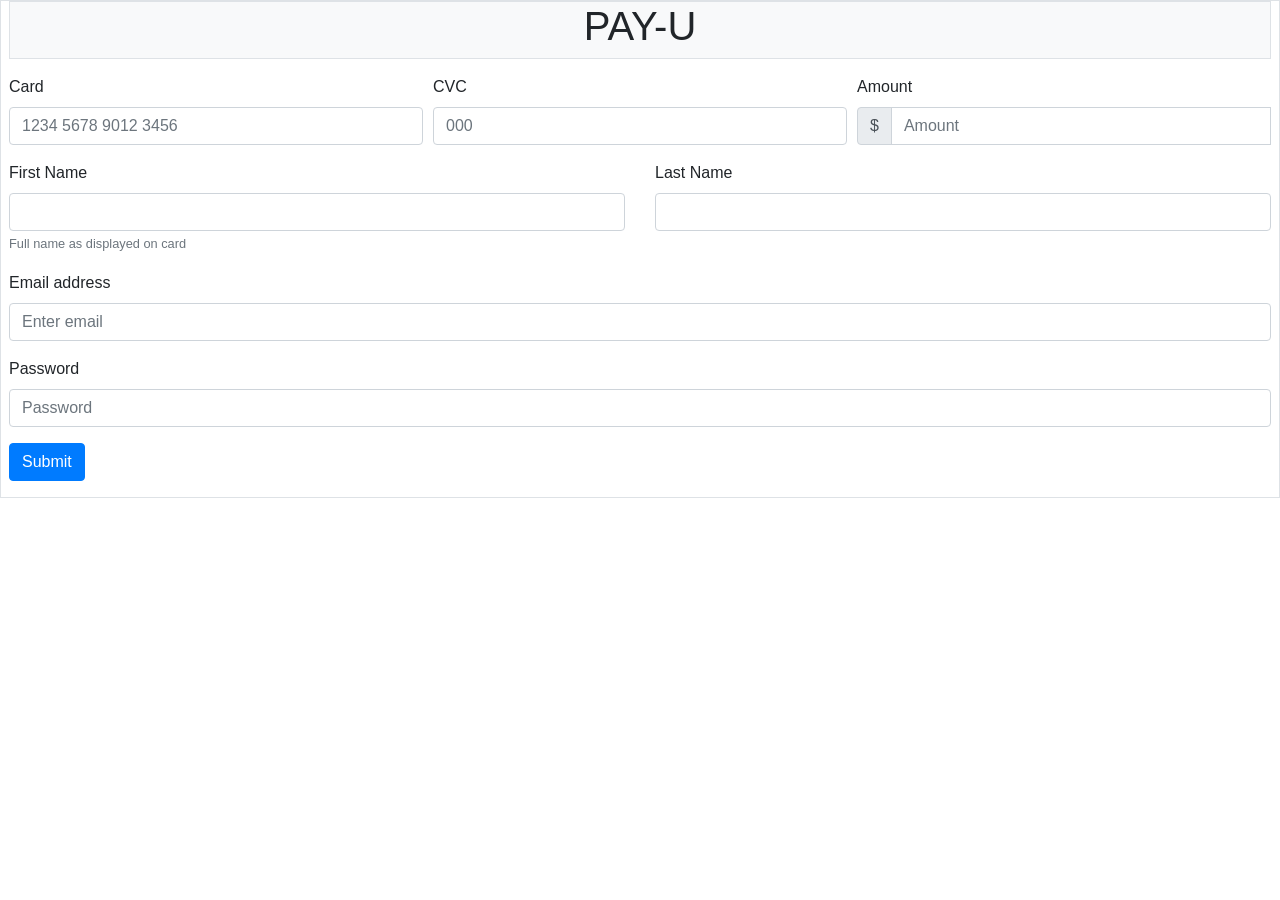
<file: index.html>
<!DOCTYPE html>
<html lang="en">
<head>
    <meta charset="UTF-8">
    <meta name="viewport" content="width=device-width, initial-scale=1.0">
    <link rel="stylesheet" href="https://cdn.jsdelivr.net/npm/bootstrap@4.6.0/dist/css/bootstrap.min.css" integrity="sha384-B0vP5xmATw1+K9KRQjQERJvTumQW0nPEzvF6L/Z6nronJ3oUOFUFpCjEUQouq2+l" crossorigin="anonymous">
    <link rel="stylesheet" href="./style.css">
    <script src="script.js" defer></script>
    <title>payment processing</title>
</head>
<body>

    <div class="container-fluid border pb-0 px-2">
        <form id="paymentForm">
            
            <div class="form-row bg-light border m-0">
                <div class="col-12 m-0">
                    <h1 class="text-center">PAY-U</h1> 
                </div>
            </div>

            <div class="form-row mt-3">
                <div class="form-group col-4 mb-3">
                    <label for="cc-number">Card</label>
                    <input type="text" class="form-control" id="cc-number" required placeholder="1234 5678 9012 3456">
                    <div class="invalid-tooltip">
                        Card number is required
                    </div>
                </div>    
                
                <div class="form-group col-4">
                    <label for="CVC-number">CVC</label>
                    <input type="text" class="form-control" id="CVC-number" required placeholder="000">
                    <div class="invalid-feedback">
                        Credit card number is required
                    </div>
                </div>

                <div class="form-group col-4">
                    <label for="amount-number">Amount</label>
                    <div class="input-group">
                        <div class="input-group-prepend">
                            <div class="input-group-text">$</div>
                        </div>
                        <input type="text" class="form-control" id="amount-number" required placeholder="Amount">
                        <div class="invalid-feedback">
                            Amount is required
                        </div>
                    </div> 
                </div>
            </div>

            <div class="row">
                <div class="form-group col-6">
                    <label for="firstName">First Name</label>
                    <input type="text" class="form-control" id="firstName" placeholder="" required>
                    <small class="text-muted">Full name as displayed on card</small>
                    <div class="invalid-feedback">
                        Name on card is required
                    </div>
                </div>
                
                <div class="form-group col-6">
                    <label for="lastName">Last Name</label>
                    <input type="text" class="form-control" id="lastName" placeholder="" required>
                    <div class="invalid-feedback">
                        Last Name on card is required
                    </div>
                </div>
            </div>

            <div class="form-group">
                <label for="email">Email address</label>
                <input type="email" class="form-control" id="email" placeholder="Enter email" required>
            </div>

            <div class="form-group">
                <label for="password">Password</label>
                <input type="password" class="form-control" id="password" placeholder="Password" required>
            </div>
            
            <button type="submit" class="btn btn-primary mb-3">Submit</button>
            
        </form>
    </div>

</body>
</html>
</file>
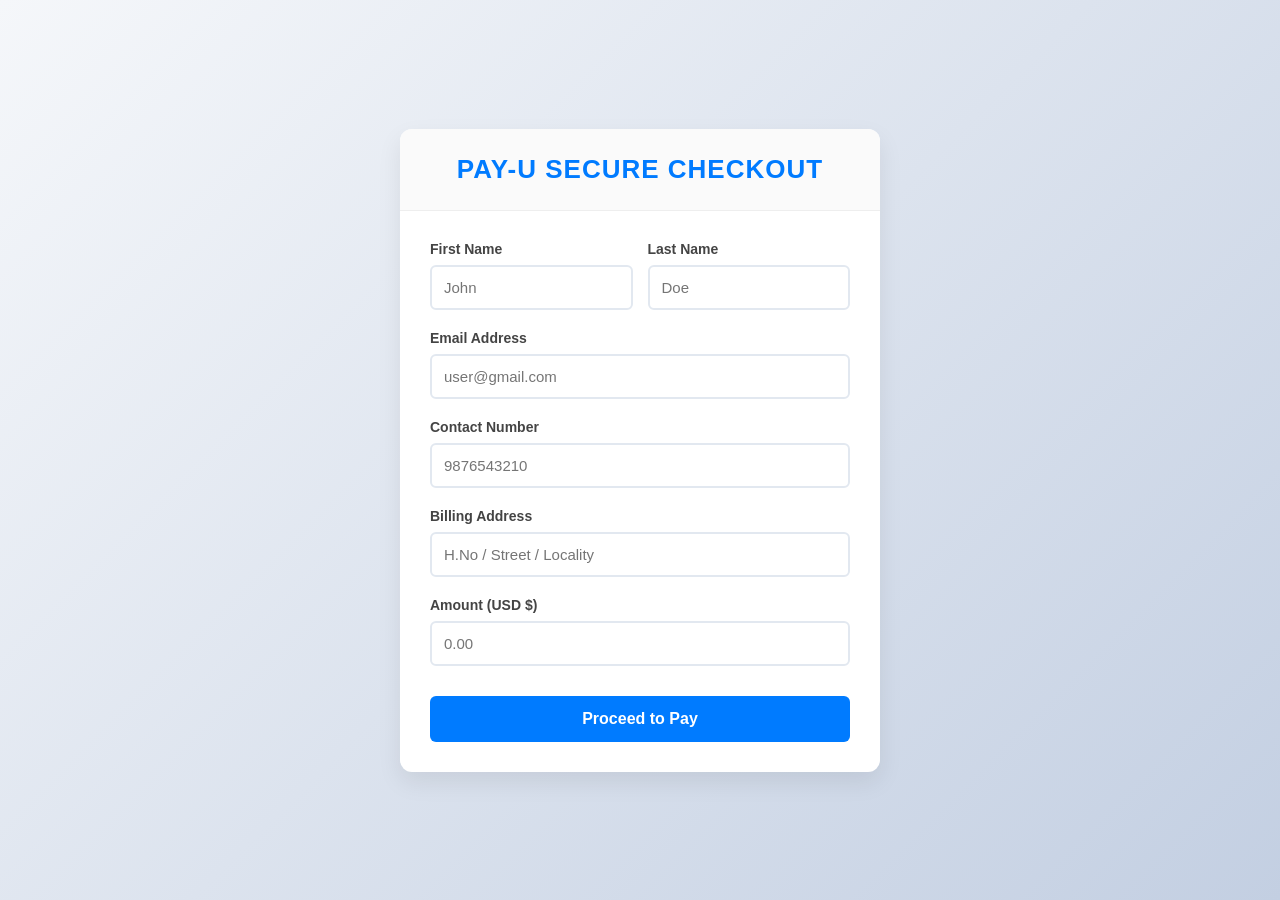
<file: Frontend/index.html>
<!DOCTYPE html>
<html lang="en">
<head>
    <meta charset="UTF-8">
    <meta name="viewport" content="width=device-width, initial-scale=1.0">
    <title>Pay-U Checkout</title>
    <link rel="stylesheet" href="style.css">
</head>
<body>
    <div class="checkout-container">
        <div class="checkout-header">
            <h2>PAY-U SECURE CHECKOUT</h2>
        </div>
        <form id="paymentForm">
            <div class="form-row">
                <div class="form-group">
                    <label for="firstName">First Name</label>
                    <input 
                        type="text" 
                        id="firstName" 
                        placeholder="John" 
                        required
                        oninput="this.value = this.value.replace(/[^A-Za-z\s]/g, '');" >
                </div>
                
                <div class="form-group">
                    <label for="lastName">Last Name</label>
                    <input 
                        type="text" 
                        id="lastName" 
                        placeholder="Doe" 
                        required
                        oninput="this.value = this.value.replace(/[^A-Za-z\s]/g, '');"
                    >
                </div>
            </div>
            <div class="form-group">
                <label for="email">Email Address</label>
                <input type="email" id="email" placeholder="user@gmail.com" required>
            </div>
            <div class="form-group">
                <label for="phone">Contact Number</label>
                <input 
                    type="tel" 
                    id="phone" 
                    placeholder="9876543210" 
                    maxlength="10" 
                    required
                    oninput="this.value = this.value.replace(/[^0-9]/g, '');"
                >
            </div>
            <div class="form-group">
                <label for="address">Billing Address</label>
                <input type="text" id="address" placeholder="H.No / Street / Locality" required>
            </div>

            <div class="form-group">
                <label for="amount">Amount (USD $)</label>
                <input 
                    type="number" 
                    id="amount" 
                    placeholder="0.00" 
                    step="0.01" 
                    min="0.01" 
                    required
                >
            </div>
            <button type="submit" class="submit-btn">Proceed to Pay</button>

        </form>
    </div>
    <script src="script.js"></script>
</body>
</html>
</file>
<file: style.css>
.paymentWrap {
    max-width: 800px;
    margin: 20px auto; /* Centered the container horizontally */
}

.paymentWrap .paymentMethod {
    padding: 30px;
    box-shadow: none;
    position: relative;
}

.paymentWrap .paymentMethod.active {
    outline: none !important;
}

.paymentWrap .paymentMethod.active .method {
    border-color: gray;
    outline: none !important;
    box-shadow: 0px 3px 22px 0px #7b7b7b;
}

.paymentWrap .paymentMethod .method {
    position: absolute;
    right: 3px;
    top: 3px;
    bottom: 3px;
    left: 3px;
    background-size: contain;
    background-position: center;
    background-repeat: no-repeat;
    border: 2px solid transparent;
    transition: all 0.5s;
}

.paymentWrap .paymentMethod .method:hover {
    border-color: gray;
    outline: none !important;
}
</file>
<file: Frontend/style.css>
/* Full page setup with smooth background gradient */
body {
    font-family: 'Segoe UI', Arial, sans-serif;
    background: linear-gradient(135deg, #f5f7fa 0%, #c3cfe2 100%);
    margin: 0;
    padding: 0;
    display: flex;
    align-items: center;
    justify-content: center;
    min-height: 100vh;
}


.checkout-container {
    background-color: #ffffff;
    width: 100%;
    max-width: 480px;
    border-radius: 12px;
    box-shadow: 0 10px 25px rgba(0, 0, 0, 0.08);
    overflow: hidden;
}

.checkout-header {
    background-color: #fafafa;
    padding: 25px;
    text-align: center;
    border-bottom: 1px solid #eeeeee;
}

.checkout-header h2 {
    margin: 0;
    color: #007bff;
    font-size: 26px;
    letter-spacing: 1px;
}

.checkout-header p {
    margin: 5px 0 0 0;
    color: #777;
    font-size: 14px;
}

form {
    padding: 30px;
}
.form-row {
    display: flex;
    gap: 15px;
}

.form-group {
    margin-bottom: 20px;
    flex: 1; 
}

label {
    display: block;
    margin-bottom: 8px;
    font-weight: 600;
    color: #444;
    font-size: 14px;
}

input {
    width: 100%;
    padding: 12px;
    border: 2px solid #e2e8f0;
    border-radius: 6px;
    font-size: 15px;
    box-sizing: border-box;
    transition: all 0.2s ease;
}

input:focus {
    border-color: #007bff;
    outline: none;
    box-shadow: 0 0 0 3px rgba(0, 123, 255, 0.1);
}

.submit-btn {
    width: 100%;
    padding: 14px;
    background-color: #007bff;
    color: white;
    border: none;
    border-radius: 6px;
    font-size: 16px;
    font-weight: bold;
    cursor: pointer;
    margin-top: 10px;
    transition: background-color 0.2s, transform 0.1s;
}

.submit-btn:hover {
    background-color: #0056b3;
}

.submit-btn:active {
    transform: scale(0.99);
}
</file>
